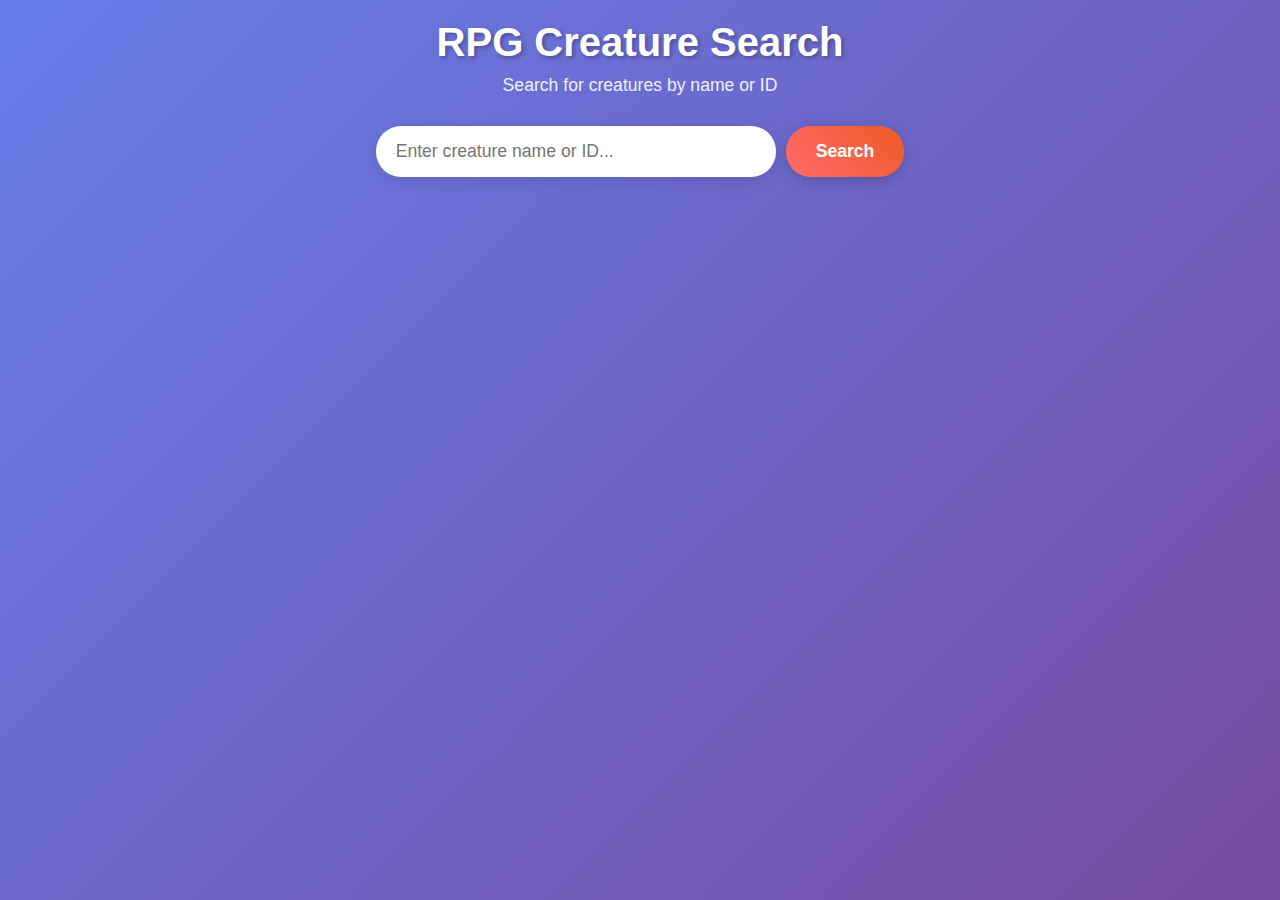
<file: JavaScript/RPG Creature/index.html>
<!DOCTYPE html>
<html lang="en">
<head>
    <meta charset="UTF-8">
    <meta name="viewport" content="width=device-width, initial-scale=1.0">
    <title>RPG Creature Search</title>
    <link rel="stylesheet" href="styles.css">
</head>
<body>
    <div class="container">
        <header>
            <h1>RPG Creature Search</h1>
            <p>Search for creatures by name or ID</p>
        </header>
        
        <div class="search-container">
            <input type="text" id="search-input" placeholder="Enter creature name or ID..." required>
            <button id="search-button">Search</button>
        </div>
        
        <div class="creature-display" id="creature-display">
            <div class="creature-info">
                <div class="creature-header">
                    <h2 id="creature-name"></h2>
                    <span id="creature-id" class="creature-id"></span>
                </div>
                
                <div class="creature-image-container">
                    <img id="creature-sprite" alt="Creature sprite" style="display: none;">
                </div>
                
                <div class="creature-details">
                    <div class="detail-row">
                        <div class="detail-item">
                            <strong>Weight:</strong>
                            <span id="weight"></span>
                        </div>
                        <div class="detail-item">
                            <strong>Height:</strong>
                            <span id="height"></span>
                        </div>
                    </div>
                    
                    <div class="types-container">
                        <strong>Types:</strong>
                        <div id="types" class="types"></div>
                    </div>
                    
                    <div class="stats-grid">
                        <h3>Base Stats</h3>
                        <div class="stat-item">
                            <span class="stat-label">HP</span>
                            <span id="hp" class="stat-value"></span>
                        </div>
                        <div class="stat-item">
                            <span class="stat-label">Attack</span>
                            <span id="attack" class="stat-value"></span>
                        </div>
                        <div class="stat-item">
                            <span class="stat-label">Defense</span>
                            <span id="defense" class="stat-value"></span>
                        </div>
                        <div class="stat-item">
                            <span class="stat-label">Special Attack</span>
                            <span id="special-attack" class="stat-value"></span>
                        </div>
                        <div class="stat-item">
                            <span class="stat-label">Special Defense</span>
                            <span id="special-defense" class="stat-value"></span>
                        </div>
                        <div class="stat-item">
                            <span class="stat-label">Speed</span>
                            <span id="speed" class="stat-value"></span>
                        </div>
                    </div>
                </div>
            </div>
        </div>
    </div>
    
    <script src="script.js"></script>
</body>
</html>
</file>
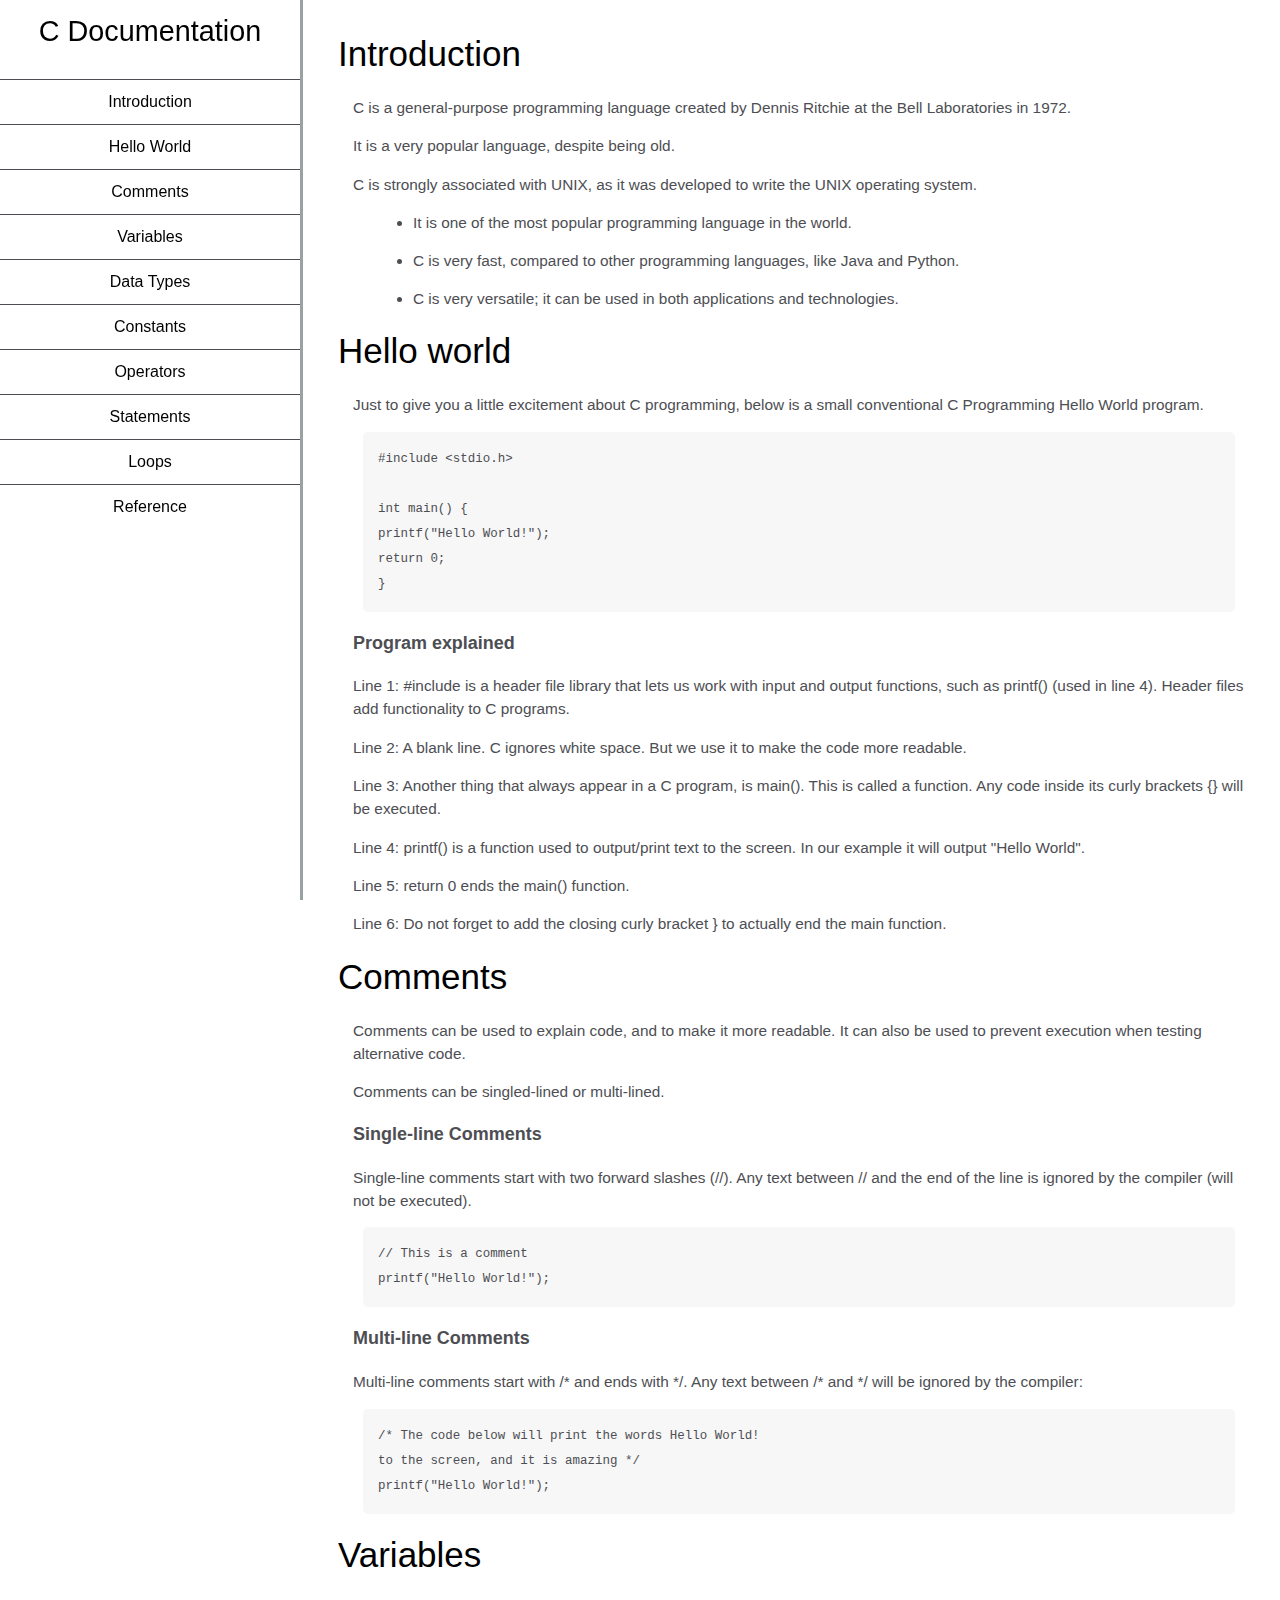
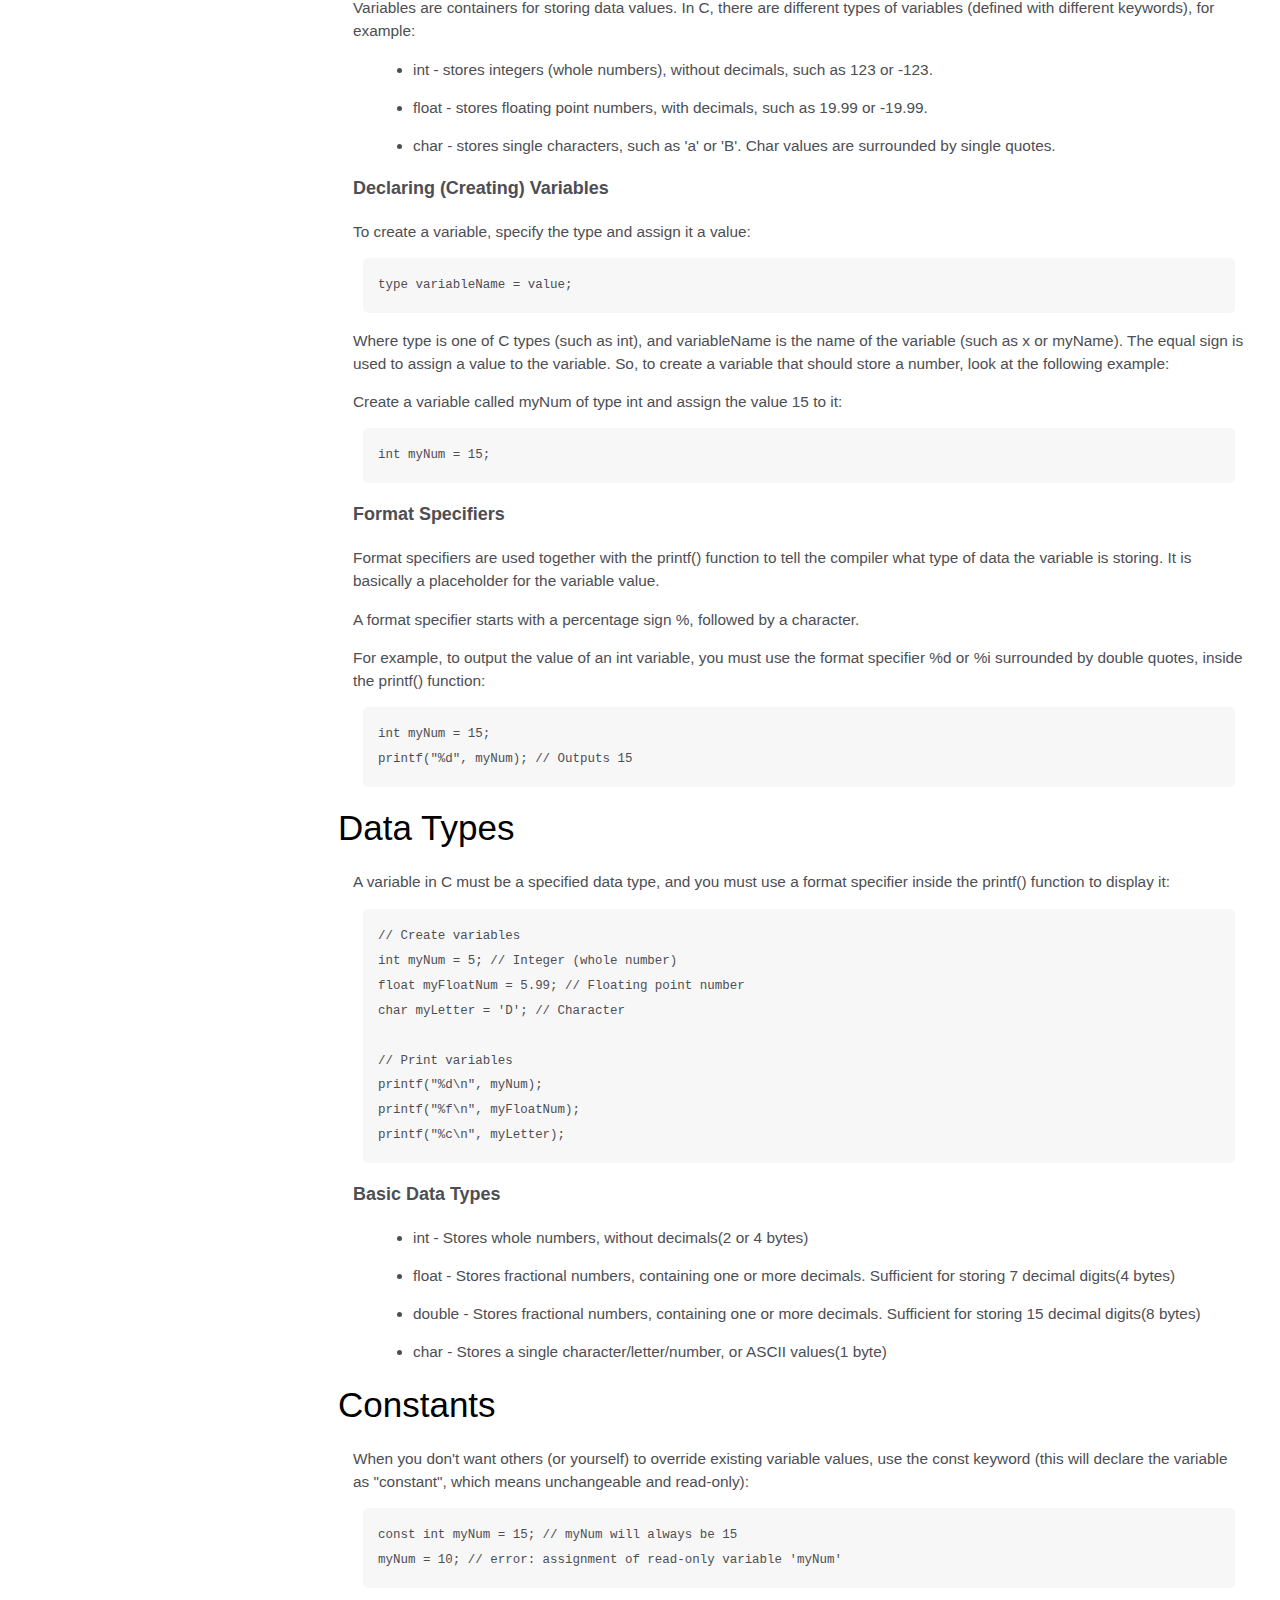
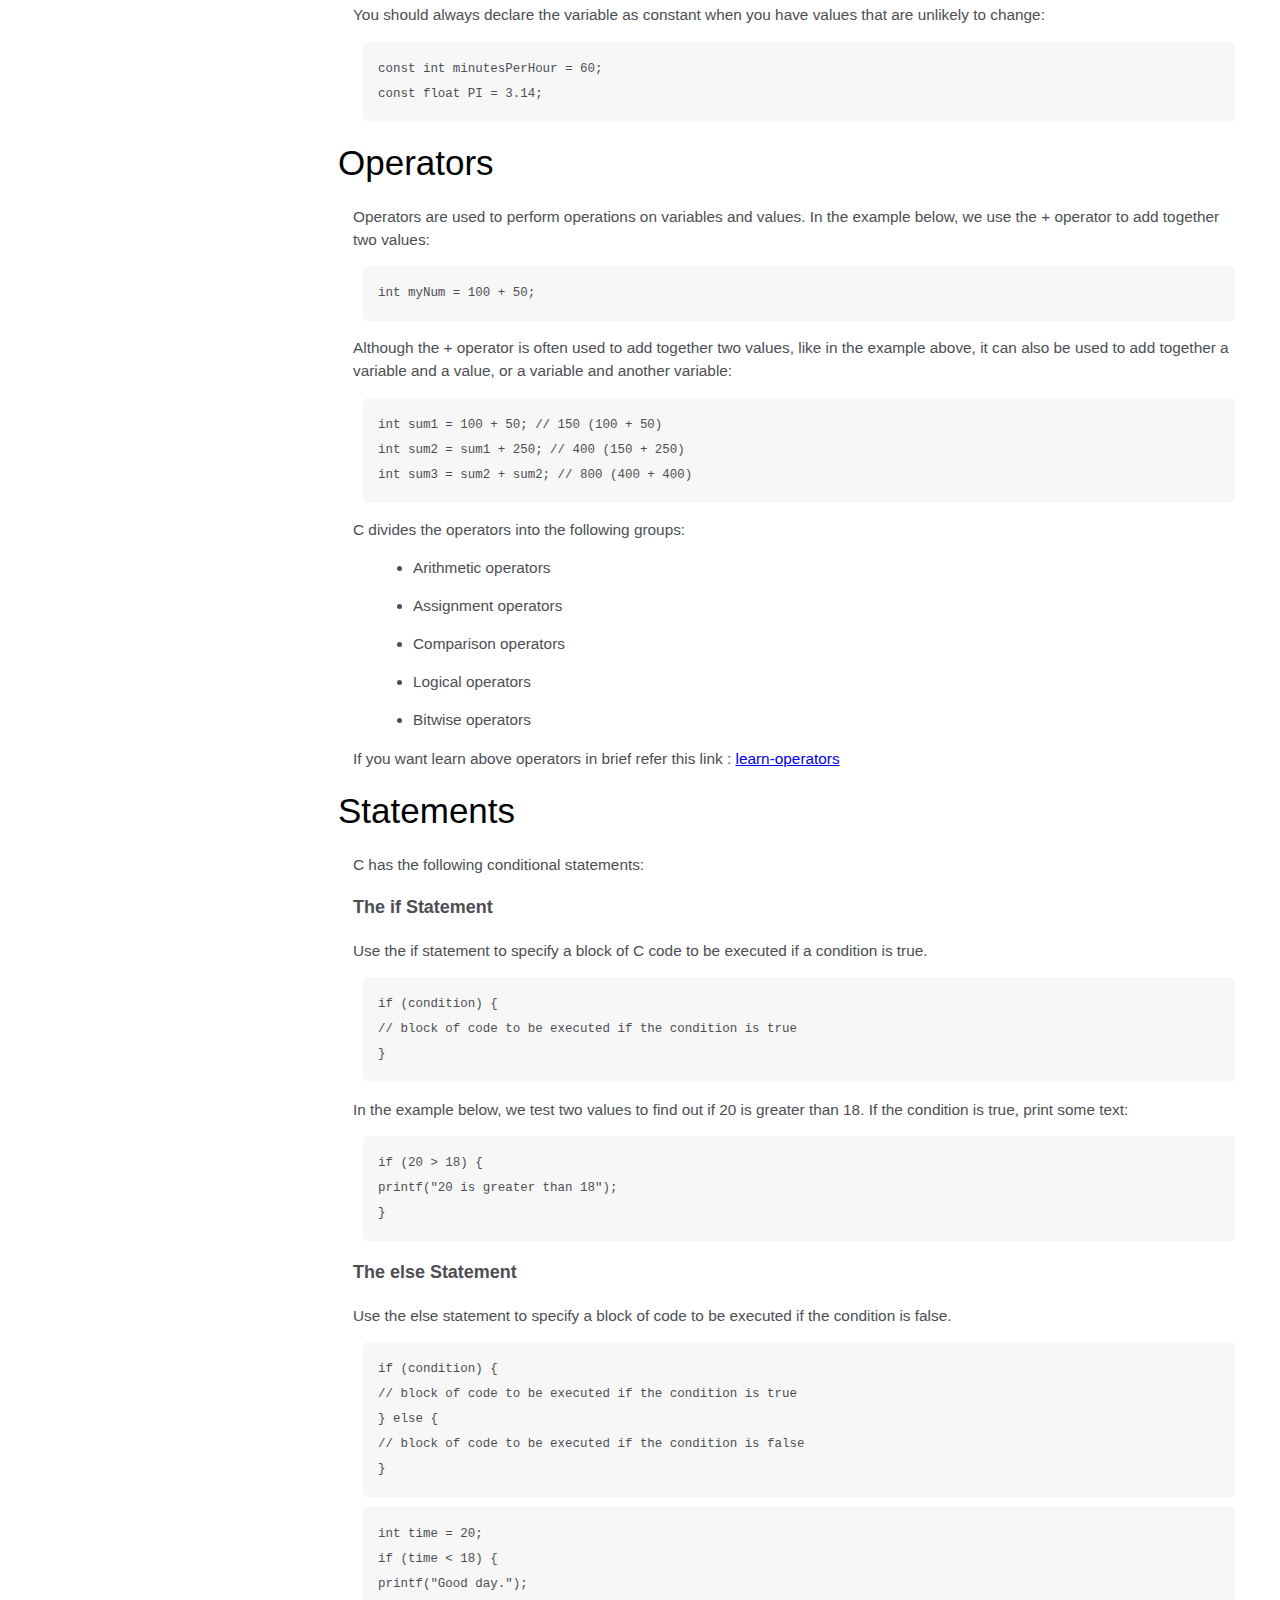
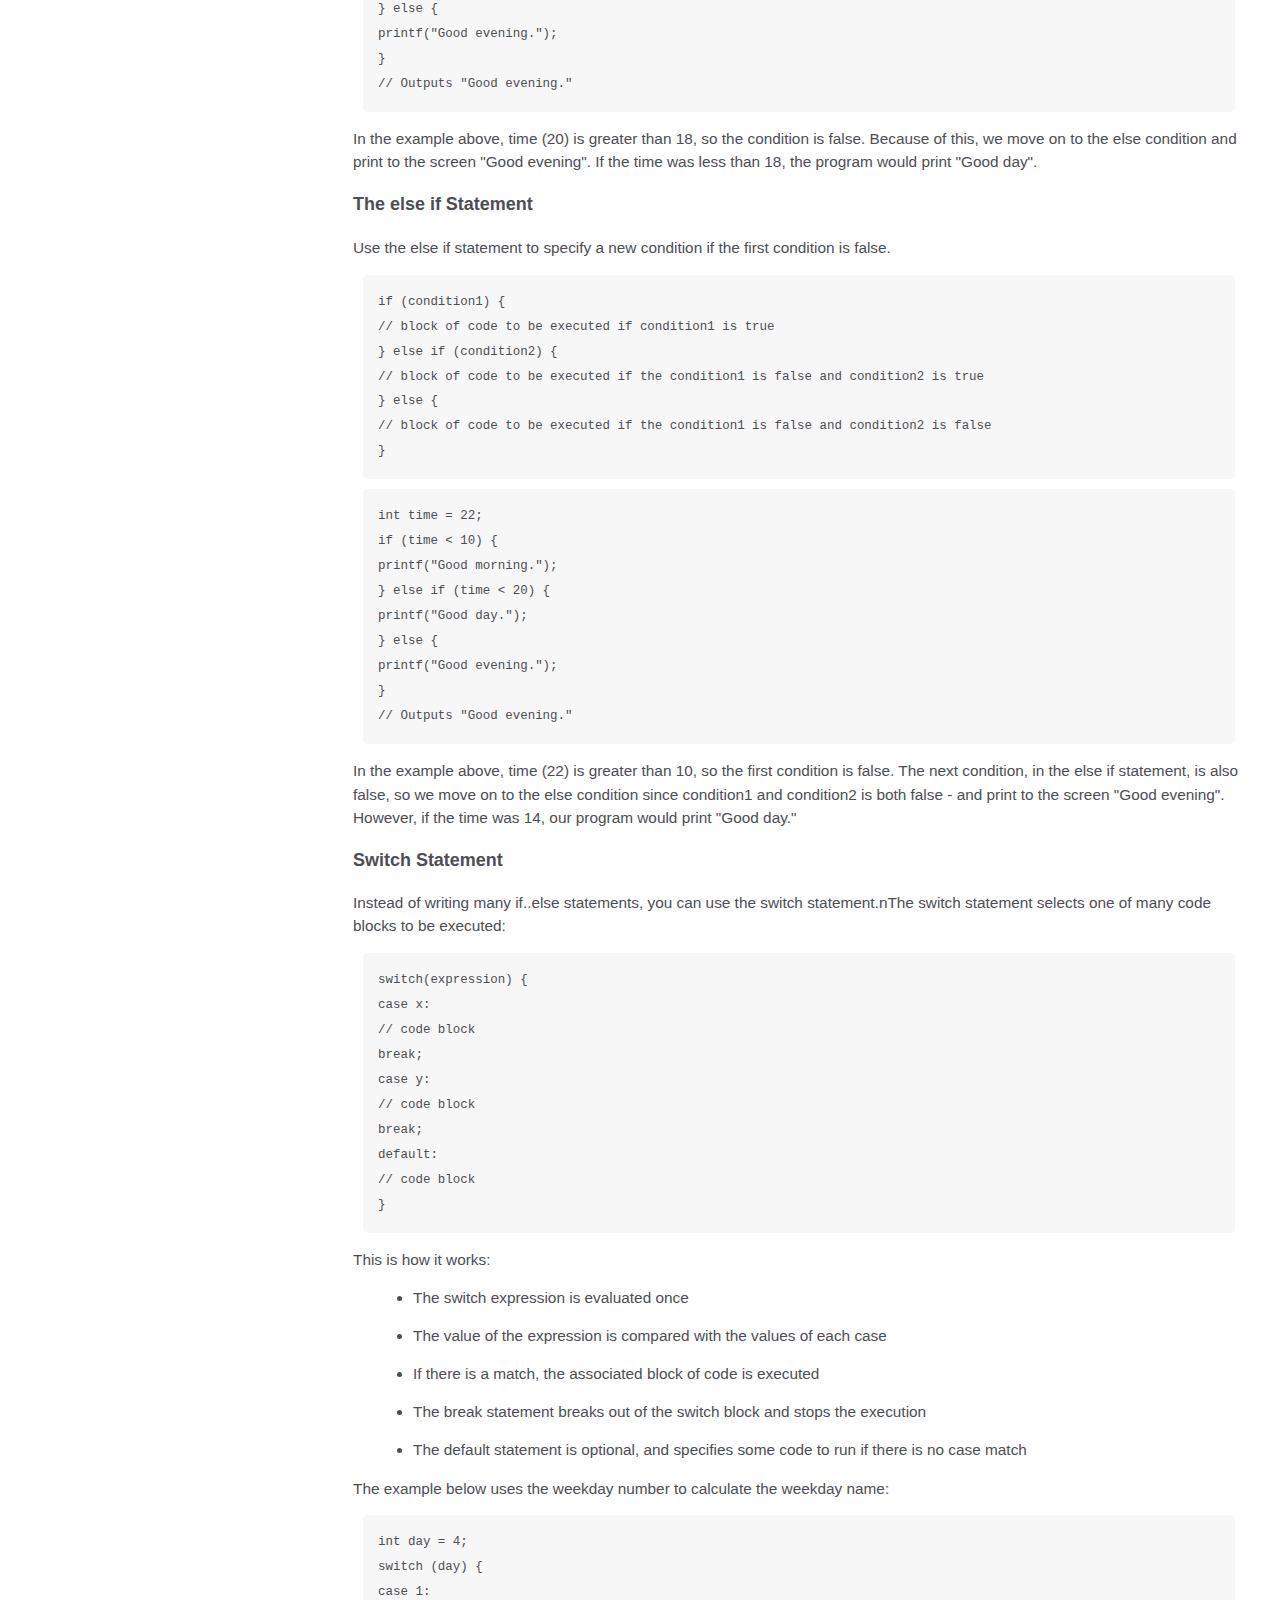
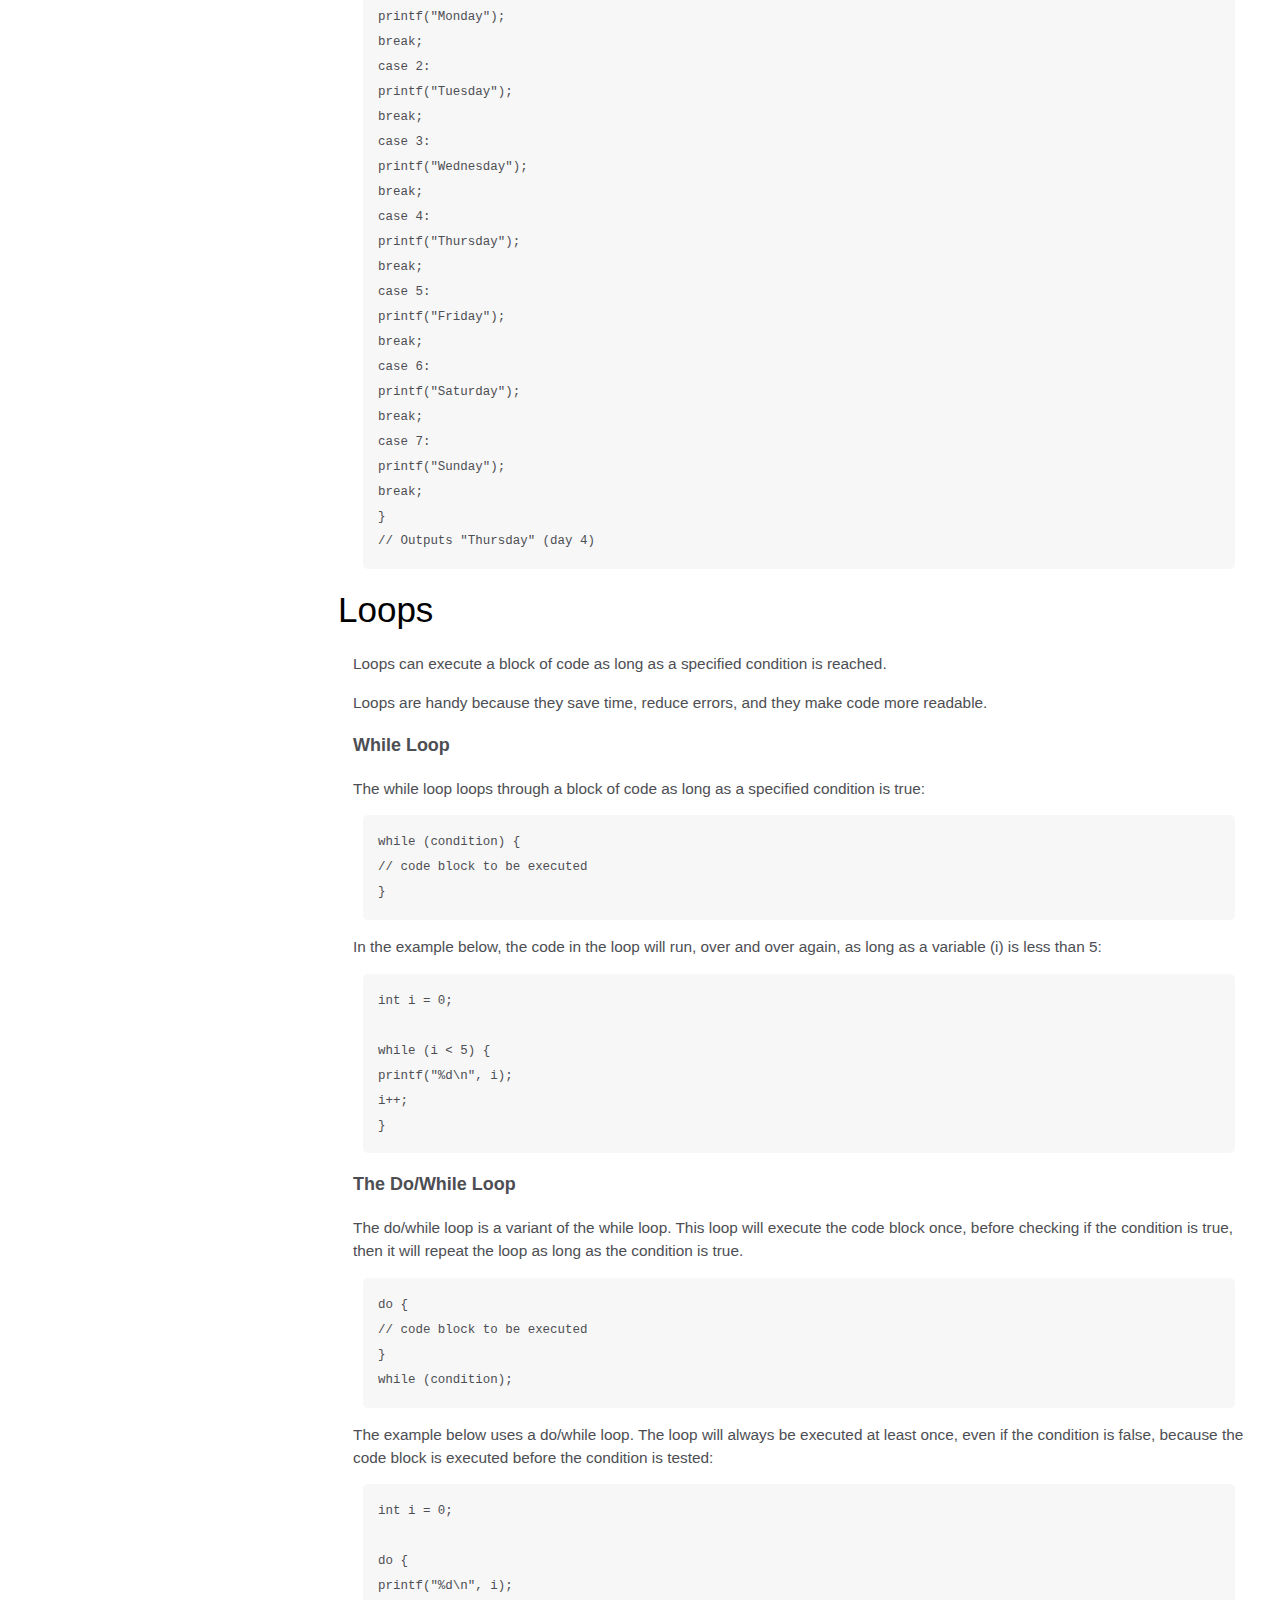
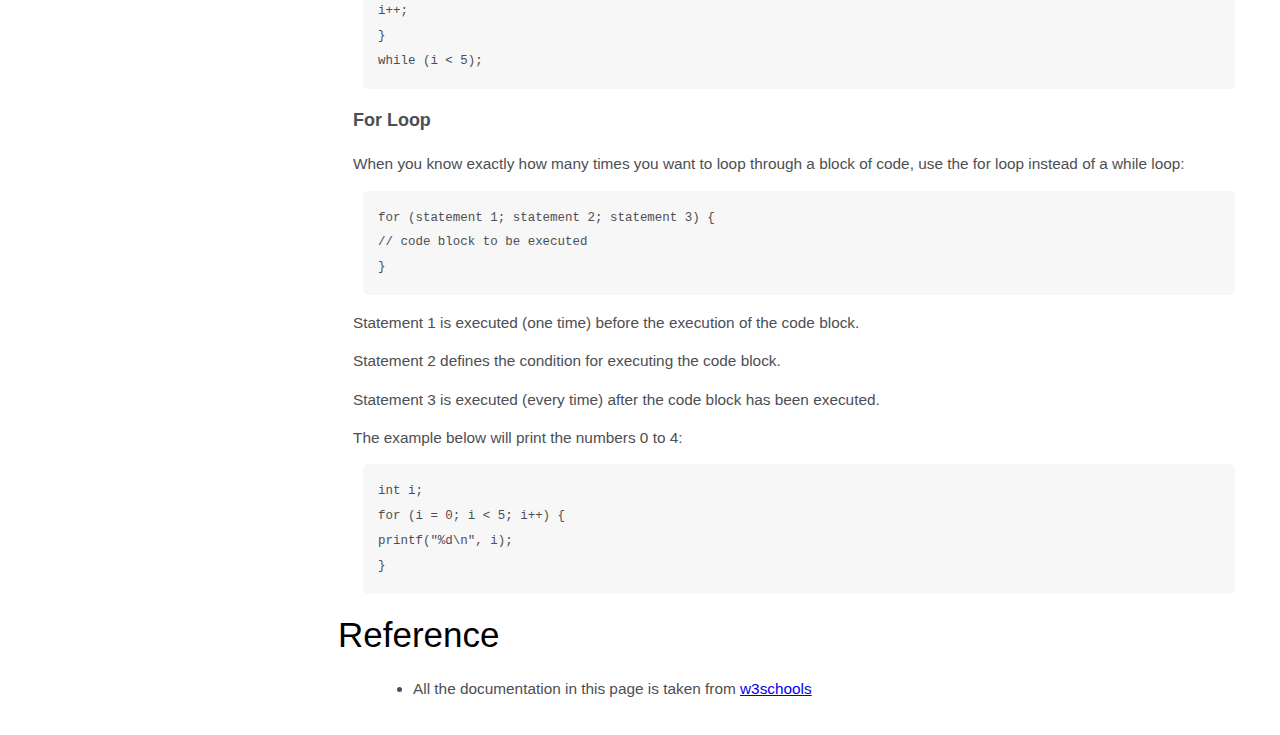
<file: Web Design/Technical Documentation/index.html>
<!DOCTYPE html>
<html lang="en">
  <head>
    <meta charset="UTF-8">
    <meta name="viewport" content="width=device-width, initial-scale=1.0">
    <title>Technical Documentation Page</title>
    <link rel="stylesheet" href="styles.css">
  </head>
  <body>
     <nav id="navbar">
        <header>C Documentation</header>
        <ul>
            <li><a class="nav-link" href="#Introduction">Introduction</a></li>
            <li><a class="nav-link" href="#Hello_world">Hello World</a></li>
            <li><a class="nav-link" href="#Comments">Comments</a></li>
            <li><a class="nav-link" href="#Variables">Variables</a></li>
            <li><a class="nav-link" href="#Data_types">Data Types</a></li>
            <li><a class="nav-link" href="#Constants">Constants</a></li>
            <li><a class="nav-link" href="#Operators">Operators</a></li>
            <li><a class="nav-link" href="#Statements">Statements</a></li>
            <li><a class="nav-link" href="#Loops">Loops</a></li>
            <li><a class="nav-link" href="#Reference">Reference</a></li>
        </ul>
    </nav>
    <main id="main-doc">
        <section class="main-section" id="Introduction">
            <header>Introduction</header>
            <article>
                <p>C is a general-purpose programming language created by Dennis Ritchie at the Bell Laboratories in 1972.</p>
                <p>It is a very popular language, despite being old.</p>
                <p>C is strongly associated with UNIX, as it was developed to write the UNIX operating system.</p>
                <ul>
                    <li>It is one of the most popular programming language in the world.</li>
                    <li>C is very fast, compared to other programming languages, like Java and Python.</li>
                    <li>C is very versatile; it can be used in both applications and technologies.</li>
                </ul>
            </article>
        </section>
        <section class="main-section" id="Hello_world">
            <header>Hello world</header>
            <article>
                <p>Just to give you a little excitement about C programming, below is a small conventional C Programming Hello World program.</p>
                <code>#include &lt;stdio.h&gt;
                  
                  int main() {
                    printf("Hello World!");
                    return 0;
                  }
                </code>
                <h3>Program explained</h3>
                <p>Line 1: #include <stdio.h> is a header file library that lets us work with input and output functions, such as printf() (used in line 4). Header files add functionality to C programs.</p>
                <p>Line 2: A blank line. C ignores white space. But we use it to make the code more readable.</p>
                <p>Line 3: Another thing that always appear in a C program, is main(). This is called a function. Any code inside its curly brackets {} will be executed.</p>
                <p>Line 4: printf() is a function used to output/print text to the screen. In our example it will output "Hello World".</p>
                <p>Line 5: return 0 ends the main() function.</p>
                <p>Line 6: Do not forget to add the closing curly bracket } to actually end the main function.</p>
            </article>
        </section>
        <section class="main-section" id="Comments">
          <header>Comments</header>
          <article>
            <p>Comments can be used to explain code, and to make it more readable. It can also be used to prevent execution when testing alternative code.</p>
            <p>Comments can be singled-lined or multi-lined.</p>
            <h3>Single-line Comments</h3>
            <p>Single-line comments start with two forward slashes (//). Any text between // and the end of the line is ignored by the compiler (will not be executed).</p>
            <code>// This is a comment
              printf("Hello World!");
            </code>
            <h3>Multi-line Comments</h3>
            <p>Multi-line comments start with /* and ends with */. Any text between /* and */ will be ignored by the compiler:</p>
            <code>/* The code below will print the words Hello World!
              to the screen, and it is amazing */
              printf("Hello World!");
            </code>
          </article>
        </section>
        <section class="main-section" id="Variables">
          <header>Variables</header>
          <article>
            <p>Variables are containers for storing data values. In C, there are different types of variables (defined with different keywords), for example:</p>
            <ul>
              <li>int - stores integers (whole numbers), without decimals, such as 123 or -123.</li>
              <li>float - stores floating point numbers, with decimals, such as 19.99 or -19.99.</li>
              <li>char - stores single characters, such as 'a' or 'B'. Char values are surrounded by single quotes.</li>
            </ul>
            <h3>Declaring (Creating) Variables</h3>
            <p>To create a variable, specify the type and assign it a value:</p>
            <code>type variableName = value;</code>
            <p>Where type is one of C types (such as int), and variableName is the name of the variable (such as x or myName). The equal sign is used to assign a value to the variable. So, to create a variable that should store a number, look at the following example:</p>
            <p>Create a variable called myNum of type int and assign the value 15 to it:</p>
            <code>int myNum = 15;</code>
            <h3>Format Specifiers</h3>
            <p>Format specifiers are used together with the printf() function to tell the compiler what type of data the variable is storing. It is basically a placeholder for the variable value.</p>
            <p>A format specifier starts with a percentage sign %, followed by a character.</p>
            <p>For example, to output the value of an int variable, you must use the format specifier %d or %i surrounded by double quotes, inside the printf() function:</p>
            <code>int myNum = 15;
              printf("%d", myNum);  // Outputs 15
            </code>
          </article>
        </section>
        <section class="main-section" id="Data_types">
          <header>Data Types</header>
          <article>
            <p>A variable in C must be a specified data type, and you must use a format specifier inside the printf() function to display it:</p>
            <code>// Create variables
              int myNum = 5;             // Integer (whole number)
              float myFloatNum = 5.99;   // Floating point number
              char myLetter = 'D';       // Character
              
              // Print variables
              printf("%d\n", myNum);
              printf("%f\n", myFloatNum);
              printf("%c\n", myLetter);
            </code>
            <h3>Basic Data Types</h3>
            <ul>
              <li>int - Stores whole numbers, without decimals(2 or 4 bytes)</li>
              <li>float - Stores fractional numbers, containing one or more decimals. Sufficient for storing 7 decimal digits(4 bytes)</li>
              <li>double - Stores fractional numbers, containing one or more decimals. Sufficient for storing 15 decimal digits(8 bytes)</li>
              <li>char - Stores a single character/letter/number, or ASCII values(1 byte)</li>
            </ul>
          </article>
        </section>
        <section class="main-section" id="Constants">
          <header>Constants</header>
          <article>
            <p>When you don't want others (or yourself) to override existing variable values, use the const keyword (this will declare the variable as "constant", which means unchangeable and read-only):</p>
            <code>const int myNum = 15;  // myNum will always be 15
              myNum = 10;  // error: assignment of read-only variable 'myNum'
            </code>
            <p>You should always declare the variable as constant when you have values that are unlikely to change:</p>
            <code>const int minutesPerHour = 60;
              const float PI = 3.14;
            </code>
          </article>
        </section>
        <section class="main-section" id="Operators">
          <header>Operators</header>
          <article>
            <p>Operators are used to perform operations on variables and values. In the example below, we use the + operator to add together two values:</p>
            <code>int myNum = 100 + 50;</code>
            <p>Although the + operator is often used to add together two values, like in the example above, it can also be used to add together a variable and a value, or a variable and another variable:</p>
            <code>int sum1 = 100 + 50;        // 150 (100 + 50)
              int sum2 = sum1 + 250;      // 400 (150 + 250)
              int sum3 = sum2 + sum2;     // 800 (400 + 400)
            </code>
            <p>C divides the operators into the following groups:</p>
            <ul>
              <li>Arithmetic operators</li>
              <li>Assignment operators</li>
              <li>Comparison operators</li>
              <li>Logical operators</li>
              <li>Bitwise operators</li>
            </ul>
            <p>If you want learn above operators in brief refer this link : <a href="https://www.w3schools.com/c/c_operators.php">learn-operators</a></p>
          </article>
        </section>
        <section class="main-section" id="Statements">
          <header>Statements</header>
          <article>
            <p>C has the following conditional statements:</p>
            <h3>The if Statement</h3>
            <p>Use the if statement to specify a block of C code to be executed if a condition is true.</p>
            <code>if (condition) {
              // block of code to be executed if the condition is true
              }
            </code>
            <p>In the example below, we test two values to find out if 20 is greater than 18. If the condition is true, print some text:</p>
            <code>if (20 > 18) {
              printf("20 is greater than 18");
              }
            </code>
            <h3>The else Statement</h3>
            <p>Use the else statement to specify a block of code to be executed if the condition is false.</p>
            <code>if (condition) {
              // block of code to be executed if the condition is true
              } else {
                // block of code to be executed if the condition is false
              }
            </code>
            <code>int time = 20;
              if (time < 18) {
                printf("Good day.");
              } else {
                printf("Good evening.");
              }
              // Outputs "Good evening."
            </code>
            <p>In the example above, time (20) is greater than 18, so the condition is false. Because of this, we move on to the else condition and print to the screen "Good evening". If the time was less than 18, the program would print "Good day".</p>
            <h3>The else if Statement</h3>
            <p>Use the else if statement to specify a new condition if the first condition is false.</p>
            <code>if (condition1) {
              // block of code to be executed if condition1 is true
              } else if (condition2) {
                // block of code to be executed if the condition1 is false and condition2 is true
              } else {
                  // block of code to be executed if the condition1 is false and condition2 is false
              }
            </code>
            <code>int time = 22;
              if (time < 10) {
                printf("Good morning.");
              } else if (time < 20) {
                printf("Good day.");
              } else {
                printf("Good evening.");
              }
              // Outputs "Good evening."
            </code>
            <p>In the example above, time (22) is greater than 10, so the first condition is false. The next condition, in the else if statement, is also false, so we move on to the else condition since condition1 and condition2 is both false - and print to the screen "Good evening". However, if the time was 14, our program would print "Good day."</p>
            <h3>Switch Statement</h3>
            <p>Instead of writing many if..else statements, you can use the switch statement.nThe switch statement selects one of many code blocks to be executed:</p>
            <code>switch(expression) {
              case x:
              // code block
              break;
              case y:
              // code block
              break;
              default:
              // code block
             }
            </code>
            <p>This is how it works:</p>
            <ul>
              <li>The switch expression is evaluated once</li>
              <li>The value of the expression is compared with the values of each case</li>
              <li>If there is a match, the associated block of code is executed</li>
              <li>The break statement breaks out of the switch block and stops the execution</li>
              <li>The default statement is optional, and specifies some code to run if there is no case match</li>
            </ul>
            <p>The example below uses the weekday number to calculate the weekday name:</p>
            <code>int day = 4;
              switch (day) {
                case 1:
                printf("Monday");
                break;
                case 2:
                printf("Tuesday");
                break;
                case 3:
                printf("Wednesday");
                break;
                case 4:
                printf("Thursday");
                break;
                case 5:
                printf("Friday");
                break;
                case 6:
                printf("Saturday");
                break;
                case 7:
                printf("Sunday");
                break;
              }
              // Outputs "Thursday" (day 4)
            </code>
          </article>
        </section>
        <section class="main-section" id="Loops">
          <header>Loops</header>
          <article>
            <p>Loops can execute a block of code as long as a specified condition is reached.</p>
            <p>Loops are handy because they save time, reduce errors, and they make code more readable.</p>
            <h3>While Loop</h3>
            <p>The while loop loops through a block of code as long as a specified condition is true:</p>
            <code>while (condition) {
              // code block to be executed
             }
            </code>
            <p>In the example below, the code in the loop will run, over and over again, as long as a variable (i) is less than 5:</p>
            <code>int i = 0;
              
              while (i < 5) {
                printf("%d\n", i);
                i++;
              }
            </code>
            <h3>The Do/While Loop</h3>
            <p>The do/while loop is a variant of the while loop. This loop will execute the code block once, before checking if the condition is true, then it will repeat the loop as long as the condition is true.</p>
            <code>do {
              // code block to be executed
             }
             while (condition);
            </code>
            <p>The example below uses a do/while loop. The loop will always be executed at least once, even if the condition is false, because the code block is executed before the condition is tested:</p>
            <code>int i = 0;

              do {
                printf("%d\n", i);
                i++;
              }
              while (i < 5);
            </code>
            <h3>For Loop</h3>
            <p>When you know exactly how many times you want to loop through a block of code, use the for loop instead of a while loop:</p>
            <code>for (statement 1; statement 2; statement 3) {
              // code block to be executed
             }
            </code>
            <p>Statement 1 is executed (one time) before the execution of the code block.</p>
            <p>Statement 2 defines the condition for executing the code block.</p>
            <p>Statement 3 is executed (every time) after the code block has been executed.</p>
            <p>The example below will print the numbers 0 to 4:</p>
            <code>int i;
              for (i = 0; i < 5; i++) {
                printf("%d\n", i);
              }
            </code>
          </article>
        </section>
        <section class="main-section" id="Reference">
          <header>Reference</header>
          <article>
            <ul>
              <li>All the documentation in this page is taken from <a href="https://www.w3schools.com/c/">w3schools</a></li>
            </ul>
          </article>
        </section>
    </main>
  </body>
</html>
</file>
<file: JavaScript/RPG Creature/styles.css>
* {
    margin: 0;
    padding: 0;
    box-sizing: border-box;
}

body {
    font-family: 'Arial', sans-serif;
    background: linear-gradient(135deg, #667eea 0%, #764ba2 100%);
    min-height: 100vh;
    color: #333;
}

.container {
    max-width: 800px;
    margin: 0 auto;
    padding: 20px;
}

header {
    text-align: center;
    margin-bottom: 30px;
    color: white;
}

header h1 {
    font-size: 2.5rem;
    text-shadow: 2px 2px 4px rgba(0, 0, 0, 0.3);
    margin-bottom: 10px;
}

header p {
    font-size: 1.1rem;
    opacity: 0.9;
}

.search-container {
    display: flex;
    gap: 10px;
    margin-bottom: 30px;
    justify-content: center;
}

#search-input {
    padding: 15px 20px;
    font-size: 1.1rem;
    border: none;
    border-radius: 25px;
    flex: 1;
    max-width: 400px;
    box-shadow: 0 4px 15px rgba(0, 0, 0, 0.1);
    outline: none;
    transition: box-shadow 0.3s ease;
}

#search-input:focus {
    box-shadow: 0 6px 20px rgba(0, 0, 0, 0.2);
}

#search-button {
    padding: 15px 30px;
    font-size: 1.1rem;
    background: linear-gradient(45deg, #ff6b6b, #ee5a24);
    color: white;
    border: none;
    border-radius: 25px;
    cursor: pointer;
    font-weight: bold;
    box-shadow: 0 4px 15px rgba(0, 0, 0, 0.2);
    transition: all 0.3s ease;
}

#search-button:hover {
    transform: translateY(-2px);
    box-shadow: 0 6px 20px rgba(0, 0, 0, 0.3);
}

#search-button:active {
    transform: translateY(0);
}

.creature-display {
    display: none;
    background: white;
    border-radius: 20px;
    box-shadow: 0 10px 30px rgba(0, 0, 0, 0.2);
    overflow: hidden;
    animation: fadeIn 0.5s ease-in;
}

.creature-display.show {
    display: block;
}

@keyframes fadeIn {
    from {
        opacity: 0;
        transform: translateY(20px);
    }
    to {
        opacity: 1;
        transform: translateY(0);
    }
}

.creature-info {
    padding: 30px;
}

.creature-header {
    display: flex;
    justify-content: space-between;
    align-items: center;
    margin-bottom: 20px;
    padding-bottom: 15px;
    border-bottom: 2px solid #f0f0f0;
}

#creature-name {
    font-size: 2rem;
    color: #333;
    text-transform: uppercase;
    letter-spacing: 1px;
}

.creature-id {
    font-size: 1.2rem;
    color: #666;
    font-weight: bold;
    background: #f8f9fa;
    padding: 8px 15px;
    border-radius: 15px;
}

.creature-image-container {
    text-align: center;
    margin: 20px 0;
}

#creature-sprite {
    max-width: 150px;
    height: auto;
    border-radius: 10px;
    box-shadow: 0 4px 15px rgba(0, 0, 0, 0.1);
}

.detail-row {
    display: flex;
    gap: 30px;
    margin-bottom: 25px;
    flex-wrap: wrap;
}

.detail-item {
    flex: 1;
    min-width: 150px;
    padding: 15px;
    background: #f8f9fa;
    border-radius: 10px;
    text-align: center;
}

.detail-item strong {
    display: block;
    margin-bottom: 5px;
    color: #666;
    font-size: 0.9rem;
    text-transform: uppercase;
    letter-spacing: 0.5px;
}

.types-container {
    margin-bottom: 25px;
}

.types-container strong {
    display: block;
    margin-bottom: 10px;
    color: #666;
    font-size: 0.9rem;
    text-transform: uppercase;
    letter-spacing: 0.5px;
}

.types {
    display: flex;
    gap: 10px;
    flex-wrap: wrap;
}

.type-badge {
    padding: 8px 16px;
    border-radius: 20px;
    font-size: 0.9rem;
    font-weight: bold;
    text-transform: uppercase;
    letter-spacing: 0.5px;
    color: white;
    text-shadow: 1px 1px 2px rgba(0, 0, 0, 0.2);
}

.type-fire {
    background: linear-gradient(45deg, #ff6b35, #f7931e);
}

.type-water {
    background: linear-gradient(45deg, #3498db, #2980b9);
}

.type-rock {
    background: linear-gradient(45deg, #8b4513, #654321);
}

.type-grass {
    background: linear-gradient(45deg, #27ae60, #2ecc71);
}

.type-electric {
    background: linear-gradient(45deg, #f1c40f, #f39c12);
}

.type-ice {
    background: linear-gradient(45deg, #85c1e9, #5dade2);
}

.type-fighting {
    background: linear-gradient(45deg, #c0392b, #e74c3c);
}

.type-poison {
    background: linear-gradient(45deg, #8e44ad, #9b59b6);
}

.type-ground {
    background: linear-gradient(45deg, #d4ac0d, #f4d03f);
}

.type-flying {
    background: linear-gradient(45deg, #a569bd, #bb8fce);
}

.type-psychic {
    background: linear-gradient(45deg, #fd79a8, #e84393);
}

.type-bug {
    background: linear-gradient(45deg, #a9cc52, #8bc34a);
}

.type-ghost {
    background: linear-gradient(45deg, #6c5ce7, #a29bfe);
}

.type-steel {
    background: linear-gradient(45deg, #95a5a6, #bdc3c7);
}

.type-dragon {
    background: linear-gradient(45deg, #6c5ce7, #fd79a8);
}

.type-dark {
    background: linear-gradient(45deg, #2c3e50, #34495e);
}

.type-fairy {
    background: linear-gradient(45deg, #fd79a8, #fdcb6e);
}

.type-normal {
    background: linear-gradient(45deg, #95a5a6, #bdc3c7);
}

.stats-grid {
    background: #f8f9fa;
    padding: 20px;
    border-radius: 15px;
}

.stats-grid h3 {
    text-align: center;
    margin-bottom: 20px;
    color: #333;
    text-transform: uppercase;
    letter-spacing: 1px;
}

.stat-item {
    display: flex;
    justify-content: space-between;
    align-items: center;
    padding: 12px 0;
    border-bottom: 1px solid #e9ecef;
}

.stat-item:last-child {
    border-bottom: none;
}

.stat-label {
    font-weight: bold;
    color: #666;
    text-transform: uppercase;
    font-size: 0.9rem;
    letter-spacing: 0.5px;
}

.stat-value {
    font-size: 1.2rem;
    font-weight: bold;
    color: #333;
    background: white;
    padding: 8px 15px;
    border-radius: 10px;
    min-width: 60px;
    text-align: center;
    box-shadow: 0 2px 5px rgba(0, 0, 0, 0.1);
}

@media (max-width: 768px) {
    .container {
        padding: 15px;
    }
    
    header h1 {
        font-size: 2rem;
    }
    
    .search-container {
        flex-direction: column;
    }
    
    #search-input {
        max-width: 100%;
        margin-bottom: 10px;
    }
    
    .detail-row {
        flex-direction: column;
        gap: 15px;
    }
    
    .creature-header {
        flex-direction: column;
        gap: 15px;
        text-align: center;
    }
    
    .stat-item {
        padding: 15px 0;
    }
}
</file>
<file: Web Design/Technical Documentation/styles.css>
html,body {
    min-width: 290px;
    color: #4d4e53;
    background-color: #ffffff;
    font-family: "Open Sans", Arial, sans-serif;
    line-height: 1.5;
}

/* Side-Nav-bar */

#navbar {
    position: fixed;
    min-width: 290px;
    text-align: center;
    top: 0px;
    left: 0px;
    width: 300px;
    height: 100%;
    border-right: solid;
    border-color: rgba(0, 22, 22, 0.4);
}

#navbar header {
    background: white;
    margin: 0px;
    padding: 10px;
    box-sizing: border-box;
}

header {
    color: black;
    margin: 10px;
    text-align: center;
    font-size: 1.8em;
    font-weight: thin;
}

#main-doc header {
    font-family: 'Dosis', sans-serif;
    font-size: 35px;
    color: black;
    text-align: left;
    margin: 0px;
}

#navbar ul {
    background: white;
    height: 88%;
    padding: 0;
    overflow-y: auto;
    overflow-x: hidden;
}

#navbar li {
    color: #4d4e53;
    border-top: 1px solid;
    list-style: none;
    position: relative;
    width: 100%;
}

#navbar a {
    display: block;
    padding: 10px 30px;
    color:black;
    font-weight: 520;
    text-decoration: none;
    cursor: pointer;
}

#navbar a:hover {
    color: white;
    transition: 1.0s ease;
    background: #b5b5b5;
}

/* Main-Section */

#main-doc {
    position: absolute;
    margin-left: 310px;
    padding: 20px;
    margin-bottom: 110px;
}

section article {
    color: #4d4e53;
    margin: 15px;
    font-size: 0.96em;
}

section li {
    margin: 15px 0px 0px 20px;
}

code {
    display: block;
    text-align: left;
    white-space: pre-line;
    position: relative;
    word-break: normal;
    word-wrap: normal;
    line-height: 2;
    background-color: #f7f7f7;
    padding: 15px;
    margin: 10px;
    border-radius: 5px;
}

@media only screen and (max-width: 815px) {
    #navbar ul {
        border: 1px solid;
        height: 207px;
    }
    #navbar {
        background-color: white;
        position: absolute;
        top: 0;
        padding: 0;
        margin: 0;
        width: 100%;
        max-height: 275px;
        border: none;
        z-index: 1;
        border-bottom: 2px solid;
    }
    #main-doc {
        position: relative;
        margin-left: 0px;
        margin-top: 270px;
    }
}

@media only screen and (max-width: 400px) {
    #main-doc {
        margin-left: -10px;
    }
    code {
        margin-left: -20px;
        overflow: hidden;
        text-overflow: ellipsis;
        width: 100%;
        padding: 10px;
        padding-left: 10px;
        padding-right: 45px;
        min-width: 233px;
    }
    #main-doc header {
        font-size: 25px;
    }
    #navbar header {
        font-size: 20px;
        text-align: center;
        box-sizing: border-box;
    }
    #navbar {
        width: 100%;
        max-height: 250px;
    }
}
</file>
